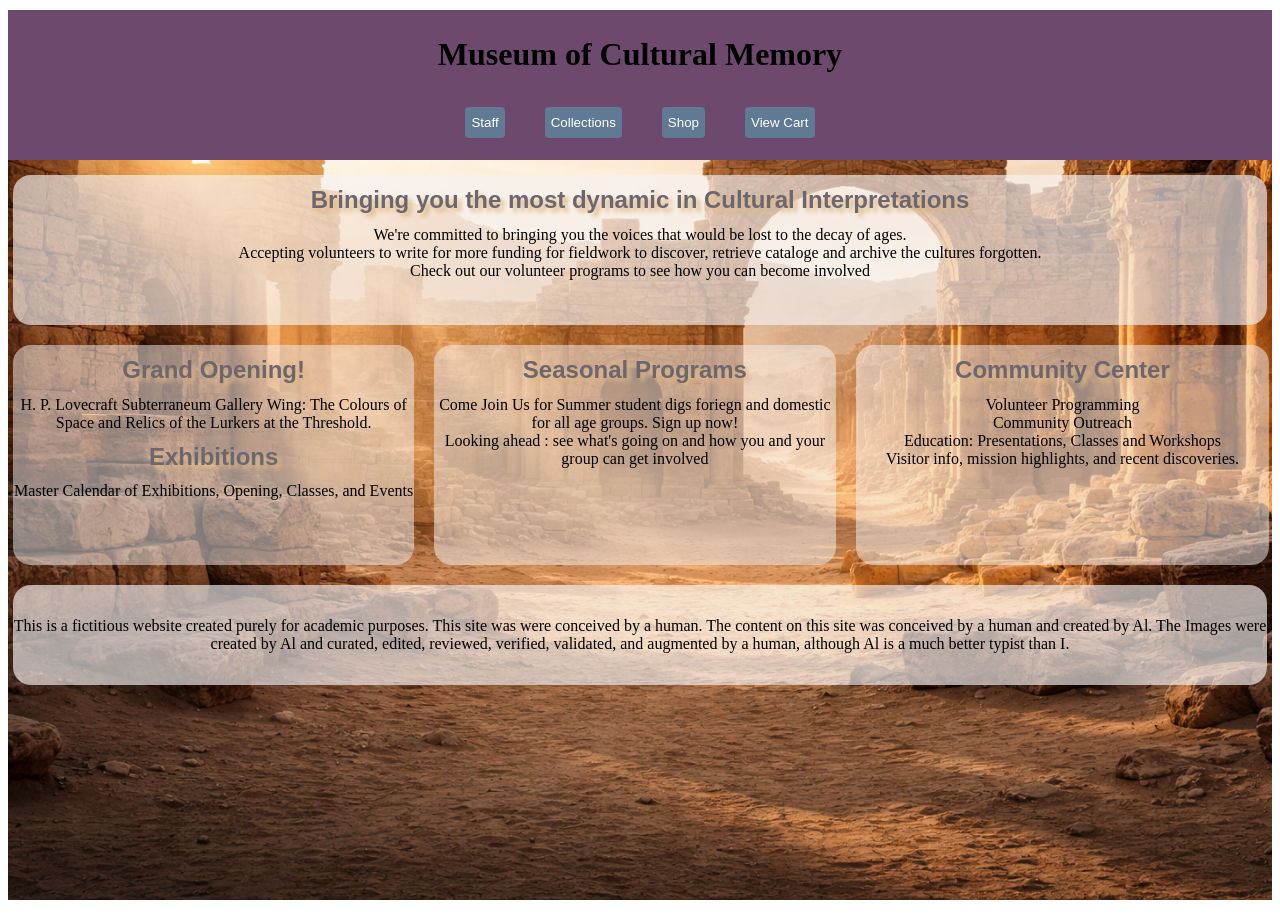
<file: index.html>
<!doctype html>
<html lang="en">

<head>
    <!-- Required meta tags -->
    <meta charset="utf-8">
    <meta name="author" content="Haiyang Li">
    <meta name="robots" content="noindex, nofollow">
    <link href="css/style.css" rel="stylesheet" type="text/css">
    <title>Museum Site</title>
</head>

<body>
    <div class="main">
        <div class="wrapper" style="text-align: center;background-color: rgb(110, 73, 110);">

            <div class="top" style="width: 100%;">
                <h1>Museum of Cultural Memory</h1>
                <div class="pub-nav"><button onclick="location.href = 'html/staff.html'">Staff</button>
            <button onclick="location.href = 'html/collections.html'">Collections</button>
            <button onclick="location.href = 'html/shop.html'">Shop</button>
            <button onclick="location.href='html/cart.html'" id="viewCartBtn">View Cart</button> 
            </div>  


            </div>
            
        </div>
        <div class="wrapper" style="text-align: center;">

            <div class="box" style="width: 100%;">
                <h2>Bringing you the most dynamic in Cultural Interpretations</h2>
                <div>We're committed to bringing you the voices that would be lost to the decay of ages.</div>
                <div>Accepting volunteers to write for more funding for fieldwork to discover, retrieve cataloge and archive the cultures forgotten.</div>
                <div>Check out our volunteer programs to see how you can become involved</div>
            </div>
            
        </div>
        <div class="wrapper">
            <div class="col" style="width: 32%;">
                <h2>Grand Opening!</h2>
                <div>H. P. Lovecraft Subterraneum Gallery Wing: The Colours of Space and Relics of the Lurkers at the
Threshold.</div>
                <h2>Exhibitions</h2> 
                <div>Master Calendar of Exhibitions, Opening, Classes, and Events</div>
            </div>

            <div class="col" style="width:32%">
                <h2>Seasonal Programs</h2>
                <div>Come Join Us for Summer student digs foriegn and
domestic for all age groups. Sign up now!</div>
                <div>Looking ahead : see what's going on and how you and your group can get involved</div>

            </div>
            <div class="col" style="width: 33%;">
                <h2>Community Center</h2>
                <div>Volunteer Programming</div>
                <div>Community Outreach</div>
                <div>Education: Presentations, Classes and Workshops</div>
                <div>Visitor info, mission highlights, and recent discoveries.</div>
            </div>


        </div>

       <div class="wrapper">
            <div class="foot" style="width: 100%;">
                This is a fictitious website created purely for academic purposes. This site was were conceived by a human. The content on this site was conceived by a human and created by Al. The
Images were created by Al and curated, edited, reviewed, verified, validated, and augmented by a human, although Al is a much better typist than I.
            </div>
            
        </div>
    </div>
</body>

</html>
</file>
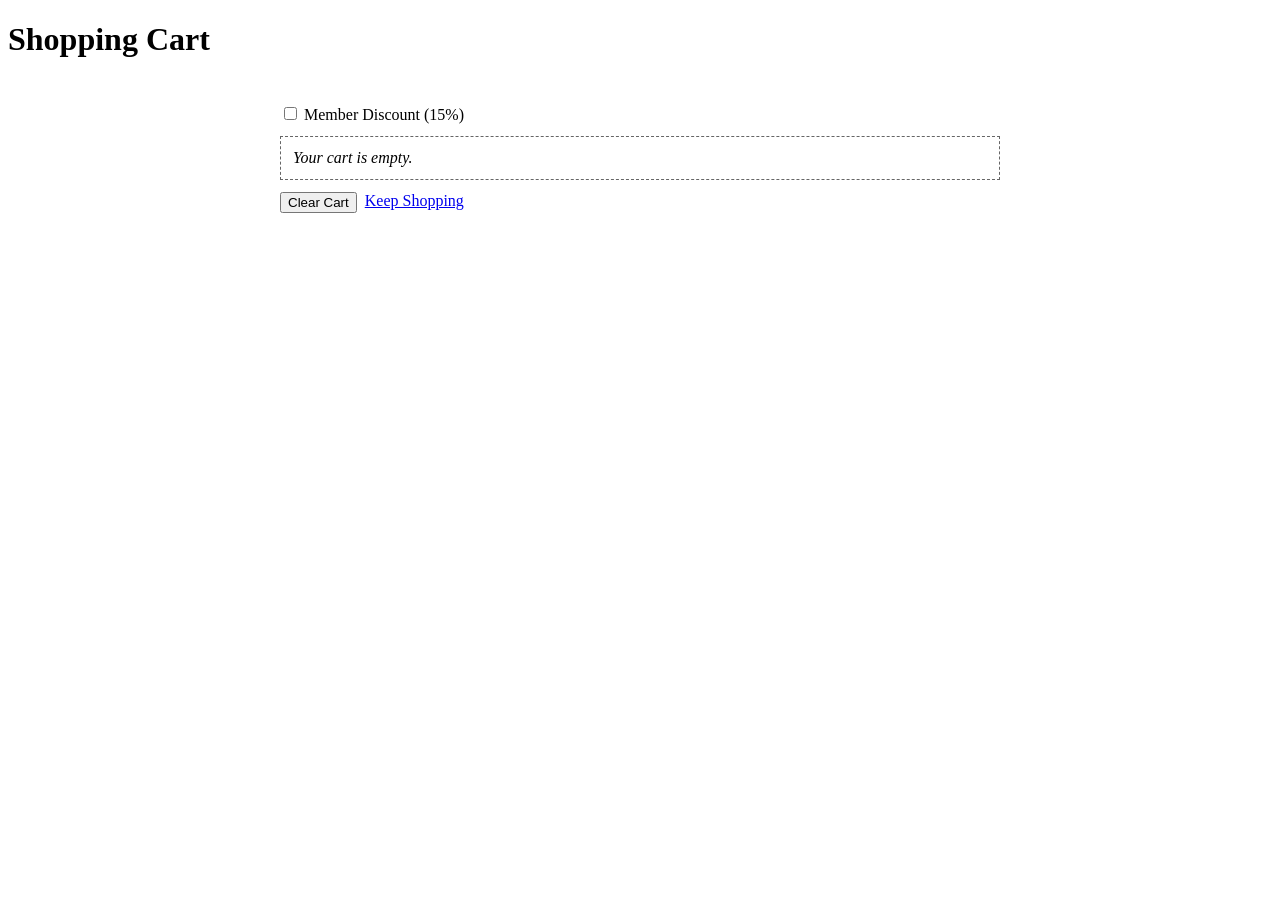
<file: html/cart.html>
<!DOCTYPE html>
<html lang="en">
<head>
  <meta charset="utf-8">
  <meta name="robots" content="noindex, nofollow">
  <meta name="viewport" content="width=device-width, initial-scale=1">
  <title>Museum Cart</title>
  <style>
    /* minimal on-page styles for clarity; move to your CSS later if you want */
    main { max-width: 720px; margin: 0 auto; padding: 16px; }
    .controls { margin: 8px 0 12px; }
    .empty { padding: 12px; border: 1px dashed #666; font-style: italic; }
    pre#summary { background: #f8f8f8; padding: 12px; font-family: ui-monospace, SFMono-Regular, Menlo, Consolas, monospace; }
    .actions { margin-top: 12px; display: flex; gap: 8px; }
  </style>
  <link type="css/text" href="../css/cart.css" rel="stylesheet">
</head>
<body>
  <header>
    <h1>Shopping Cart</h1>
  </header>

  <main>
    <!-- NEW CONTROLS (Cart page only) -->
    <div class="controls">
      <label><input type="checkbox" id="memberToggle"> Member Discount (15%)</label>
    </div>

    <!-- STATES & OUTPUT AREAS -->
    <div id="emptyMsg" class="empty" hidden>Your cart is empty.</div>
    <div id="items" hidden>
      
    </div>
    <pre id="summary" hidden></pre>

    <!-- BASIC ACTIONS -->
    <div class="actions">
      <button id="clearBtn">Clear Cart</button>
      <a href="shop.html">Keep Shopping</a>
    </div>
  </main>

  <script>
  /* =================== PIPE FROM shop.html (leave as-is) =================== */
  // shop.html must write items with: data-id, data-name, data-price, data-image
  // addToCart(btn) should push objects { id, name, unitPrice, qty, image } to localStorage

  const CART_KEY = 'museumCartV1'; // MUST match shop.html

  function readCart(){
    try { return JSON.parse(localStorage.getItem(CART_KEY)) || []; }
    catch { return []; }
  }
  function writeCart(cart){
    localStorage.setItem(CART_KEY, JSON.stringify(cart));
  }
  /* ================= END PIPE ============================================= */


  /* ====================== UTILITIES & CONSTANTS =========================== */
  // Currency with parentheses for negatives
  function money(n){
    const sign = n < 0 ? -1 : 1;
    const s = '$' + Math.abs(n).toFixed(2);
    return sign < 0 ? '('+s+')' : s;
  }

  // Spec constants
  const TAX_RATE = 0.102;
  const MEMBER_DISCOUNT_RATE = 0.15;
  const SHIPPING_RATE = 25.00;
  const VOLUME_TIERS = [
    [0.00, 49.99, 0.00],
    [50.00, 99.99, 0.05],
    [100.00, 199.99, 0.10],
    [200.00, Infinity, 0.15]
  ];

  // Return the volume discount rate given an item total
  function volumeRate(total){
    for (const [min,max,rate] of VOLUME_TIERS){
      if (total >= min && total <= max) return rate;
    }
    return 0;
  }

  // Remove a line item entirely (qty=0 => drop row)
  function removeItem(id){
    const next = readCart().filter(it => it.id !== id);
    writeCart(next);
    render();
  }

  // Clear cart = initial state (cart empty, member unchecked)
  function clearCart(){
    writeCart([]);
    document.getElementById('memberToggle').checked = false;
    render();
  }
  /* ================== END UTILITIES & CONSTANTS =========================== */


  /* ====================== STUDENT WORK STARTS HERE =========================
     IMPLEMENT render() to mirror the commission assignment:

     1) Load cart from readCart(); keep only items with qty > 0 and unitPrice > 0
     2) If empty → show #emptyMsg and hide #items and #summary
     3) Build a text-only list in #items:
           Example line: "2 × Celestial Inkstone               $29.90"
           Include a small Remove button per line that calls removeItem(id)
     4) Math (single-discount rule):
           ItemTotal = sum(unitPrice * qty)
           If Member checked AND Volume tier would apply → PROMPT user to choose:
             "Only one discount may be applied. Type 'M' for Member or 'V' for Volume:"
             Apply only the chosen one; set the other to $0.00
           Else apply Member OR Volume (not both)
           Subtotal = ItemTotal − AppliedDiscount + SHIPPING_RATE
           TaxAmount = Subtotal * TAX_RATE
           InvoiceTotal = Subtotal + TaxAmount
     5) Write a single summary block to #summary (like commission):
           Subtotal of Items
           Volume Discount
           Member Discount
           Shipping
           Subtotal (Taxable)
           Tax Rate %   (as a percentage text)
           Tax Amount $ (as currency)
           Invoice Total
     6) Recompute (call render()) after:
           - Member checkbox change
           - Clear Cart
           - Remove line item

     KEEP IT SIMPLE: text output only, one render pass.
  ========================================================================= */

  function render(){
    const itemsDiv   = document.getElementById('items');
    const summaryPre = document.getElementById('summary');
    const emptyMsg   = document.getElementById('emptyMsg');
    const isMember   = document.getElementById('memberToggle').checked;

    // TODO: STUDENT IMPLEMENTATION
    // For now, show a placeholder so the page isn't blank.
   
    
// TODO: Implement render() per the assignment spec.

// Steps:
// 1) Load cart from localStorage (readCart)
// 2) If empty → show 'Your cart is empty.'
// 3) Build text list of items with Remove buttons
// 5) Output a single summary block (commission-style);

    let cart = readCart();
    let contentArr = ["name","qty","unitPrice","lineTotal"];//using for loop create to the td
    if(cart.length == 0){//no data
      itemsDiv.hidden = true;
      summaryPre.hidden = true;
      emptyMsg.hidden = false;
    }else{
      //let items = document.getElementsByClassName("itemlist");
      const items = document.getElementById("items");
      items.textContent = "";//reset the items, because the render();
      let sum = 0;// for calculate the total
      const table = document.createElement("table");//create a table for items
      table.style.borderStyle = "solid";//set style for table
      table.style.width = "720px";
      //create the title of TH
      table.innerHTML = "<th>item</th><th>qty</th><th>unit price</th><th>line total</th><th>remove</th>";
      
      //loop for data
      for(i = 0 ; i < cart.length;i++){
        let lineTotal = 0;
        const tr = document.createElement("tr");
        tr.className = "itemlist";
        tr.dataset.id = cart[i].id;
        //tr.textContent = cart[i].qty + " x " + cart[i].name;
        
        //total of each items
        lineTotal += Number(cart[i].qty) * Number(cart[i].unitPrice);
        cart[i]["lineTotal"] = lineTotal;
        let j = 0;
        //dynamic to create the td for each items, setting the style, append the td into the tr
        while(j < 4){
          const td = document.createElement("td");

          td.textContent = contentArr[j] === "qty" || contentArr[j] === "name" ? cart[i][contentArr[j]] : money(cart[i][contentArr[j]]);
          td.style.borderStyle = "solid";
          tr.append(td);
          
          j++;
        }
        
        const btn = document.createElement("button");
        btn.dataset.name = cart[i].name;
        btn.dataset.id = cart[i].id;
        btn.textContent = "Remove";
        btn.setAttribute("class","removeItem");
        
        tr.append(btn);
        table.appendChild(tr);
        items.appendChild(table);

        sum += lineTotal;//add all lineTotal equls sum(subtotal)
      }
      document.querySelectorAll(".removeItem").forEach(button => {
        button.addEventListener("click", (e)=> {
            alert("Remove items: " + e.target.dataset.name);
            removeItem(e.target.dataset.id);
        })
      });

      let memberCheck = 0;
      if(document.getElementById("memberToggle").checked == true){
        memberCheck = 0.15;//rate
      }
      let volrate = volumeRate(sum);
      let memberDisccount = sum * memberCheck;
      let shipping = 25;//shipping fee;
      items.hidden = false;
      //Subtotal = ItemTotal − AppliedDiscount + SHIPPING_RATE
      let subtotal = sum - volrate - memberDisccount + shipping;
      let taxAmount = subtotal * 0.102;
      let invoiceTotal = taxAmount + subtotal;



      // 4) Compute totals with exactly one discount (prompt if both apply)
      summaryPre.hidden = false;
      summaryPre.textContent = "Here is your summary! \n";
      summaryPre.append(`Subtotal of Items: ${money(sum)} \n`);
      summaryPre.append("Volume Discount: " + volrate + "\n");
      summaryPre.append(`Member Discount:  ${memberDisccount} \n`);
      summaryPre.append(`Shipping: ${money(shipping)} \n`);
      summaryPre.append(`Subtotal(Taxable):  ${money(subtotal)} \n`);
      summaryPre.append("Tax Rate: " + "10.20% \n");
      summaryPre.append(`Tax Amount: ${money(taxAmount)}\n`);
      summaryPre.append(`Invoice Total:  ${money(invoiceTotal)}\n`);
      
    }
    
    

  }

  // Events → re-render
  document.getElementById('memberToggle').addEventListener('change', render);
  document.getElementById('clearBtn').addEventListener('click', clearCart);

  // First paint
  render();
  </script>
</body>
</html>
</file>
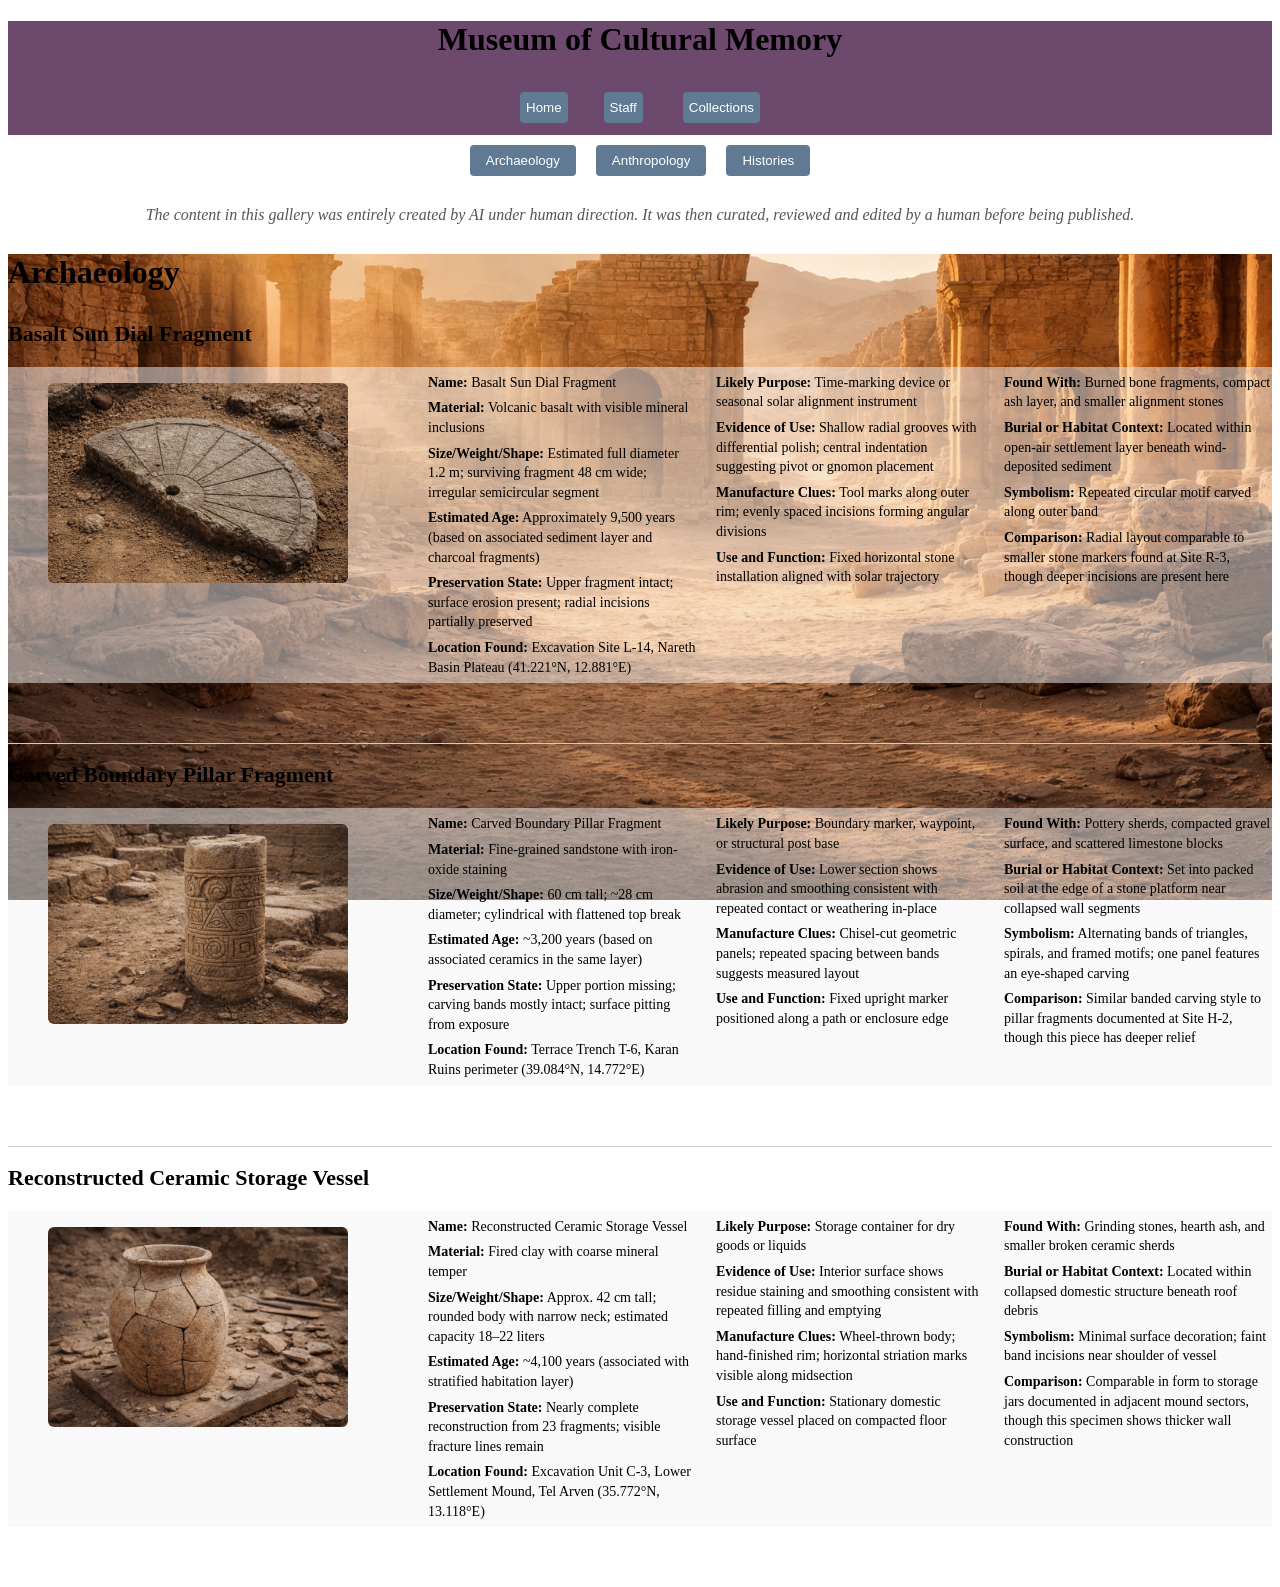
<file: html/collections.html>
<!DOCTYPE html>
<html lang="en">

<head>
    <meta charset="UTF-8">
    <meta name="collection" content="width=device-width, initial-scale=1.0">
    <title>Collections | Museum of Cultural Memory</title>

    <link rel="stylesheet" href="../css/collection.css">
</head>

<body>

    <div class="top" style="text-align: center;background-color: rgb(110, 73, 110);">

        <div class="top" style="width: 100%;">
            <h1>Museum of Cultural Memory</h1>

            <div class="pub-nav"><button onclick="location.href = '../index.html'">Home</button><button
                    onclick="location.href = 'staff.html'">Staff</button>
                <button onclick="location.href = 'collections.html'">Collections</button>
            </div>

        </div>

    </div>

    <nav class="sub-nav">
        <button type="button" onclick="showSection('archeology')">Archaeology</button>
        <button type="button" onclick="showSection('anthropology')">Anthropology</button>
        <button type="button" onclick="showSection('histories')">Histories</button>
    </nav>

    <p class="ai-disclaimer">
        The content in this gallery was entirely created by AI under human direction.
        It was then curated, reviewed and edited by a human before being published.
    </p>

    <main class="page-content">

        <!-- SECTION: ARCHEOLOGY -->
        <section id="archeology" class="collection-section">
            <h1 class="section-title">Archaeology</h1>

            <!-- ===== Item 1 of Archeology ===== -->
            <article class="collection-item">
                <h2 class="item-title">Basalt Sun Dial Fragment</h2>

                <div class="item-layout">

                    <!-- Left: Image -->
                    <figure class="item-figure">
                        <img src="../images/collections/basalt_sun_dial_fragment.png"
                            alt="basalt_sun_dial_fragment">
                    </figure>

                    <!-- Right: Metadata -->
                    <div class="meta-grid">

                        <!-- Column 1 -->
                        <div class="meta-col">
                            <p><strong>Name:</strong> Basalt Sun Dial Fragment</p>
                            <p><strong>Material:</strong> Volcanic basalt with visible mineral inclusions</p>
                            <p><strong>Size/Weight/Shape:</strong> Estimated full diameter 1.2 m; surviving fragment 48
                                cm wide; irregular semicircular segment</p>
                            <p><strong>Estimated Age:</strong> Approximately 9,500 years (based on associated sediment
                                layer and charcoal fragments)</p>
                            <p><strong>Preservation State:</strong> Upper fragment intact; surface erosion present;
                                radial incisions partially preserved</p>
                            <p><strong>Location Found:</strong> Excavation Site L-14, Nareth Basin Plateau (41.221°N,
                                12.881°E)</p>
                        </div>

                        <!-- Column 2 -->
                        <div class="meta-col">
                            <p><strong>Likely Purpose:</strong> Time-marking device or seasonal solar alignment
                                instrument</p>
                            <p><strong>Evidence of Use:</strong> Shallow radial grooves with differential polish;
                                central indentation suggesting pivot or gnomon placement</p>
                            <p><strong>Manufacture Clues:</strong> Tool marks along outer rim; evenly spaced incisions
                                forming angular divisions</p>
                            <p><strong>Use and Function:</strong> Fixed horizontal stone installation aligned with solar
                                trajectory</p>
                        </div>

                        <!-- Column 3 -->
                        <div class="meta-col">
                            <p><strong>Found With:</strong> Burned bone fragments, compact ash layer, and smaller
                                alignment stones</p>
                            <p><strong>Burial or Habitat Context:</strong> Located within open-air settlement layer
                                beneath wind-deposited sediment</p>
                            <p><strong>Symbolism:</strong> Repeated circular motif carved along outer band</p>
                            <p><strong>Comparison:</strong> Radial layout comparable to smaller stone markers found at
                                Site R-3, though deeper incisions are present here</p>
                        </div>

                    </div>
                </div>
            </article>

            <hr class="item-divider">

            <!-- ===== Item 2 of Archeology===== -->
            <article class="collection-item">
                <h2 class="item-title">Carved Boundary Pillar Fragment</h2>

                <div class="item-layout">

                    <!-- Left: Image -->
                    <figure class="item-figure">
                        <img src="../images/collections/carved_boundary_pillar_fragment.png"
                            alt="carved_boundary_pillar_fragment">
                    </figure>

                    <!-- Right: Metadata -->
                    <div class="meta-grid">

                        <!-- Column 1 -->
                        <div class="meta-col">
                            <p><strong>Name:</strong> Carved Boundary Pillar Fragment</p>
                            <p><strong>Material:</strong> Fine-grained sandstone with iron-oxide staining</p>
                            <p><strong>Size/Weight/Shape:</strong> 60 cm tall; ~28 cm diameter; cylindrical with
                                flattened top break</p>
                            <p><strong>Estimated Age:</strong> ~3,200 years (based on associated ceramics in the same
                                layer)</p>
                            <p><strong>Preservation State:</strong> Upper portion missing; carving bands mostly intact;
                                surface pitting from exposure</p>
                            <p><strong>Location Found:</strong> Terrace Trench T-6, Karan Ruins perimeter (39.084°N,
                                14.772°E)</p>
                        </div>

                        <!-- Column 2 -->
                        <div class="meta-col">
                            <p><strong>Likely Purpose:</strong> Boundary marker, waypoint, or structural post base</p>
                            <p><strong>Evidence of Use:</strong> Lower section shows abrasion and smoothing consistent
                                with repeated contact or weathering in-place</p>
                            <p><strong>Manufacture Clues:</strong> Chisel-cut geometric panels; repeated spacing between
                                bands suggests measured layout</p>
                            <p><strong>Use and Function:</strong> Fixed upright marker positioned along a path or
                                enclosure edge</p>
                        </div>

                        <!-- Column 3 -->
                        <div class="meta-col">
                            <p><strong>Found With:</strong> Pottery sherds, compacted gravel surface, and scattered
                                limestone blocks</p>
                            <p><strong>Burial or Habitat Context:</strong> Set into packed soil at the edge of a stone
                                platform near collapsed wall segments</p>
                            <p><strong>Symbolism:</strong> Alternating bands of triangles, spirals, and framed motifs;
                                one panel features an eye-shaped carving</p>
                            <p><strong>Comparison:</strong> Similar banded carving style to pillar fragments documented
                                at Site H-2, though this piece has deeper relief</p>
                        </div>

                    </div>
                </div>
            </article>


            <hr class="item-divider">

            <!--  itemt3 of Archeology -->
            <article class="collection-item">
                <h2 class="item-title">Reconstructed Ceramic Storage Vessel</h2>

                <div class="item-layout">

                    <!-- Left: Image -->
                    <figure class="item-figure">
                        <img src="../images/collections/ceramic_storage_vessel.png"
                            alt="ceramic_storage_vessel">
                    </figure>

                    <!-- Right: Metadata -->
                    <div class="meta-grid">

                        <!-- Column 1 -->
                        <div class="meta-col">
                            <p><strong>Name:</strong> Reconstructed Ceramic Storage Vessel</p>
                            <p><strong>Material:</strong> Fired clay with coarse mineral temper</p>
                            <p><strong>Size/Weight/Shape:</strong> Approx. 42 cm tall; rounded body with narrow neck;
                                estimated capacity 18–22 liters</p>
                            <p><strong>Estimated Age:</strong> ~4,100 years (associated with stratified habitation
                                layer)</p>
                            <p><strong>Preservation State:</strong> Nearly complete reconstruction from 23 fragments;
                                visible fracture lines remain</p>
                            <p><strong>Location Found:</strong> Excavation Unit C-3, Lower Settlement Mound, Tel Arven
                                (35.772°N, 13.118°E)</p>
                        </div>

                        <!-- Column 2 -->
                        <div class="meta-col">
                            <p><strong>Likely Purpose:</strong> Storage container for dry goods or liquids</p>
                            <p><strong>Evidence of Use:</strong> Interior surface shows residue staining and smoothing
                                consistent with repeated filling and emptying</p>
                            <p><strong>Manufacture Clues:</strong> Wheel-thrown body; hand-finished rim; horizontal
                                striation marks visible along midsection</p>
                            <p><strong>Use and Function:</strong> Stationary domestic storage vessel placed on compacted
                                floor surface</p>
                        </div>

                        <!-- Column 3 -->
                        <div class="meta-col">
                            <p><strong>Found With:</strong> Grinding stones, hearth ash, and smaller broken ceramic
                                sherds</p>
                            <p><strong>Burial or Habitat Context:</strong> Located within collapsed domestic structure
                                beneath roof debris</p>
                            <p><strong>Symbolism:</strong> Minimal surface decoration; faint band incisions near
                                shoulder of vessel</p>
                            <p><strong>Comparison:</strong> Comparable in form to storage jars documented in adjacent
                                mound sectors, though this specimen shows thicker wall construction</p>
                        </div>

                    </div>
                </div>
            </article>
        </section>

        <!-- SECTION: anthropology -->
        <section id="anthropology" class="collection-section" style="display:none;">
            <h1 class="section-title">Anthropology</h1>

            <!--  itemt1 of Anthorpology -->
            <article class="collection-item">
                <h2 class="item-title">Basalt Sun Dial Fragment</h2>

                <div class="item-layout">

                    <!-- Left: Image -->
                    <figure class="item-figure">
                        <img src="../images/collections/anthropology/item1.png"
                            alt="Basalt Sun Dial Fragment">
                    </figure>

                    <!-- Right: Metadata -->
                    <div class="meta-grid">

                        <!-- Column 1 -->
                        <div class="meta-col">
                            <p><strong>Name:</strong> Sunshadow Obsidian Ritual Blade</p>
                            <p><strong>Material:</strong> Woven llama sinew binding, gold leaf inlay traces</p>
                            <p><strong>Size/Weight/Shape:</strong> Length: 32 cm; sBlade length: 24 cm; Weight: 420
                                grams;Shape: Leaf-shaped blade with slightly curved spine and pointed tip;</p>
                            <p><strong>Estimated Age:</strong> Approximately 9,500 years (based on associated sediment
                                layer and charcoal fragments)</p>
                            <p><strong>Preservation State:</strong> Upper fragment intact; surface erosion present;
                                radial incisions partially preserved</p>
                            <p><strong>Location Found:</strong> Excavation Site L-14, Nareth Basin Plateau (41.221°N,
                                12.881°E)</p>
                        </div>

                        <!-- Column 2 -->
                        <div class="meta-col">
                            <p><strong>Likely Purpose:</strong> Time-marking device or seasonal solar alignment
                                instrument</p>
                            <p><strong>Evidence of Use:</strong> Shallow radial grooves with differential polish;
                                central indentation suggesting pivot or gnomon placement</p>
                            <p><strong>Manufacture Clues:</strong> Tool marks along outer rim; evenly spaced incisions
                                forming angular divisions</p>
                            <p><strong>Use and Function:</strong> Fixed horizontal stone installation aligned with solar
                                trajectory</p>
                        </div>

                        <!-- Column 3 -->
                        <div class="meta-col">
                            <p><strong>Found With:</strong> Burned bone fragments, compact ash layer, and smaller
                                alignment stones</p>
                            <p><strong>Burial or Habitat Context:</strong> Located within open-air settlement layer
                                beneath wind-deposited sediment</p>
                            <p><strong>Symbolism:</strong> Repeated circular motif carved along outer band</p>
                            <p><strong>Comparison:</strong> Radial layout comparable to smaller stone markers found at
                                Site R-3, though deeper incisions are present here</p>
                        </div>

                    </div>
                </div>
            </article>

            <!-- itemt2 of Anthorpology -->
            <article class="collection-item">
                <h2 class="item-title">Moonwell Spiral Offering Vessel</h2>
                <div class="item-layout">

                    <!-- Left: Image -->
                    <figure class="item-figure">
                        <img src="../images/collections/anthropology/item2.png"
                            alt="Moonwell Spiral Offering Vessel">
                    </figure>
                    <div class="meta-grid">
                        <!-- Column 1 -->
                        <div class="meta-col">
                            <p><strong>Name:</strong> Moonwell Spiral Offering Vessel</p>

                            <p><strong>Material:</strong> Fine-grained clay with crushed shell temper; mineral-based black and red pigments</p>

                            <p><strong>Size/Weight/Shape:</strong>
                                Height: 28 cm; Diameter: 19 cm; Weight: 1.8 kg;
                                Wide-bellied vessel with narrow neck and flared rim
                            </p>

                            <p><strong>Physical Properties:</strong>
                                Fired ceramic with low-oxygen reduction marks; matte hand-burnished finish;
                                spiral-painted exterior motif; interior mineral residue deposits
                            </p>

                            <p><strong>Estimated Age:</strong>
                                Approximately 1200–1400 CE; estimated from stratified settlement layer and stylistic
                                comparison
                            </p>

                            <p><strong>Preservation State:</strong>
                                Nearly complete; minor rim chipping; interior surface wear
                            </p>

                            <p><strong>Location Found:</strong>
                                Riverbank settlement excavation, Upper Valley Basin (approx. 34°N, 108°W);
                                unearthed inside a collapsed mud-brick dwelling
                            </p>
                        </div>

                        <!-- Column 2 -->
                        <div class="meta-col">
                            <p><strong>Use and Function:</strong>
                                Ceremonial liquid or grain holding vessel
                            </p>

                            <p><strong>Likely Purpose:</strong>
                                Offering container used in seasonal agricultural rituals
                            </p>

                            <p><strong>Evidence of Use:</strong>
                                Residue analysis revealed fermented grain traces; soot marks on outer base;
                                lip abrasion from repeated pouring
                            </p>

                            <p><strong>Manufacture Clues:</strong>
                                Coil-built construction visible in interior walls; finger smoothing marks beneath paint
                                layer;
                                hand-painted spiral design with mineral pigments
                            </p>

                            <p><strong>Cultural Context:</strong>
                                Associated with a river-based agricultural society practicing lunar planting cycles
                                (from
                                dig notes)
                            </p>
                        </div>

                        <!-- Column 3 -->
                        <div class="meta-col">
                            <p><strong>Found With:</strong>
                                Grinding stones; charred seed clusters; small carved bone pendant
                            </p>

                            <p><strong>Burial or Habitat Context:</strong>
                                Domestic habitation structure
                            </p>

                            <p><strong>Symbolism:</strong>
                                Spiral motif believed to represent water flow or lunar cycles
                            </p>

                            <p><strong>Comparison:</strong>
                                Comparable to Southwestern North American Pueblo ceremonial pottery,
                                though spiral density is uniquely compact
                            </p>
                        </div>

                    </div>
            </article>

            <!-- item3 of Anthorpology -->
            <article class="collection-item">
                <h2 class="item-title">Skybound Initiation Bead Collar</h2>
                <div class="item-layout">
                    
                        <figure class="item-figure">
                            <img src="../images/collections/anthropology/item3.png"
                                alt="Skybound Initiation Bead Collar">
                        </figure>
                    <!-- Right: Metadata -->
                    <div class="meta-grid">
                        <div class="meta-col">
                        <p><strong>Name:</strong> Skybound Initiation Bead Collar</p>

                        <p><strong>Material:</strong> Hand-carved bone beads; dyed plant fiber cordage; copper pendant
                            centerpiece</p>

                        <p><strong>Size/Weight/Shape:</strong>
                            Diameter (when worn): 18 cm; Weight: 320 grams;
                            Circular layered collar with central pendant
                        </p>

                        <p><strong>Physical Properties:</strong>
                            Polished bone surfaces with visible carving grooves; indigo and ochre dye saturation;
                            oxidized copper patina; discoloration from skin contact
                        </p>

                        <p><strong>Estimated Age:</strong>
                            Approximately 600–800 CE; estimated from burial stratigraphy and metallurgical analysis
                        </p>

                        <p><strong>Preservation State:</strong>
                            Mostly intact; minor fiber deterioration; copper oxidation stable
                        </p>

                        <p><strong>Location Found:</strong>
                            Highland terrace burial cluster (approx. 9°N, 84°W);
                            recovered from upper torso area of a seated skeletal remain
                        </p>
                    </div>

                    <!-- Column 2 -->
                    <div class="meta-col">
                        <p><strong>Use and Function:</strong>
                            Ceremonial wearable adornment
                        </p>

                        <p><strong>Likely Purpose:</strong>
                            Marker of initiation into adulthood or spiritual rank
                        </p>

                        <p><strong>Evidence of Use:</strong>
                            Polishing patterns from prolonged wear; slight stretching of fiber cord;
                            copper pendant edge smoothing
                        </p>

                        <p><strong>Manufacture Clues:</strong>
                            Bone beads drilled with hand-rotated stone tool; uniform bead spacing;
                            copper pendant hammered and cold-shaped
                        </p>

                        <p><strong>Cultural Context:</strong>
                            Hierarchical mountain society; similar adornments documented in initiation burial contexts
                            (dig notes)
                        </p>
                    </div>

                    <!-- Column 3 -->
                    <div class="meta-col">
                        <p><strong>Found With:</strong>
                            Feather fragments; small obsidian flake tool; charcoal residue
                        </p>

                        <p><strong>Burial or Habitat Context:</strong>
                            Primary burial site; seated interment facing east
                        </p>

                        <p><strong>Symbolism:</strong>
                            Circular design interpreted as life-cycle representation; pendant possibly symbolizing sky
                            or solar authority
                        </p>

                        <p><strong>Comparison:</strong>
                            Comparable to initiation collars in Central American highland cultures,
                            though copper inclusion suggests elevated social rank
                        </p>
                    </div>
                    </div>
                </div>
            </article>
        </section>



        <section id="histories" class="collection-section" style="display:none;">
            <h1 class="section-title">Histories</h1>
            <p class="section-note">
            </p>
        </section>

    </main>

    <script>
        function showSection(section) {
            const sections = document.querySelectorAll('.collection-section');
            sections.forEach(s => s.style.display = 'none');
            document.getElementById(section).style.display = 'block';
        }
    </script>

</body>

</html>
</file>
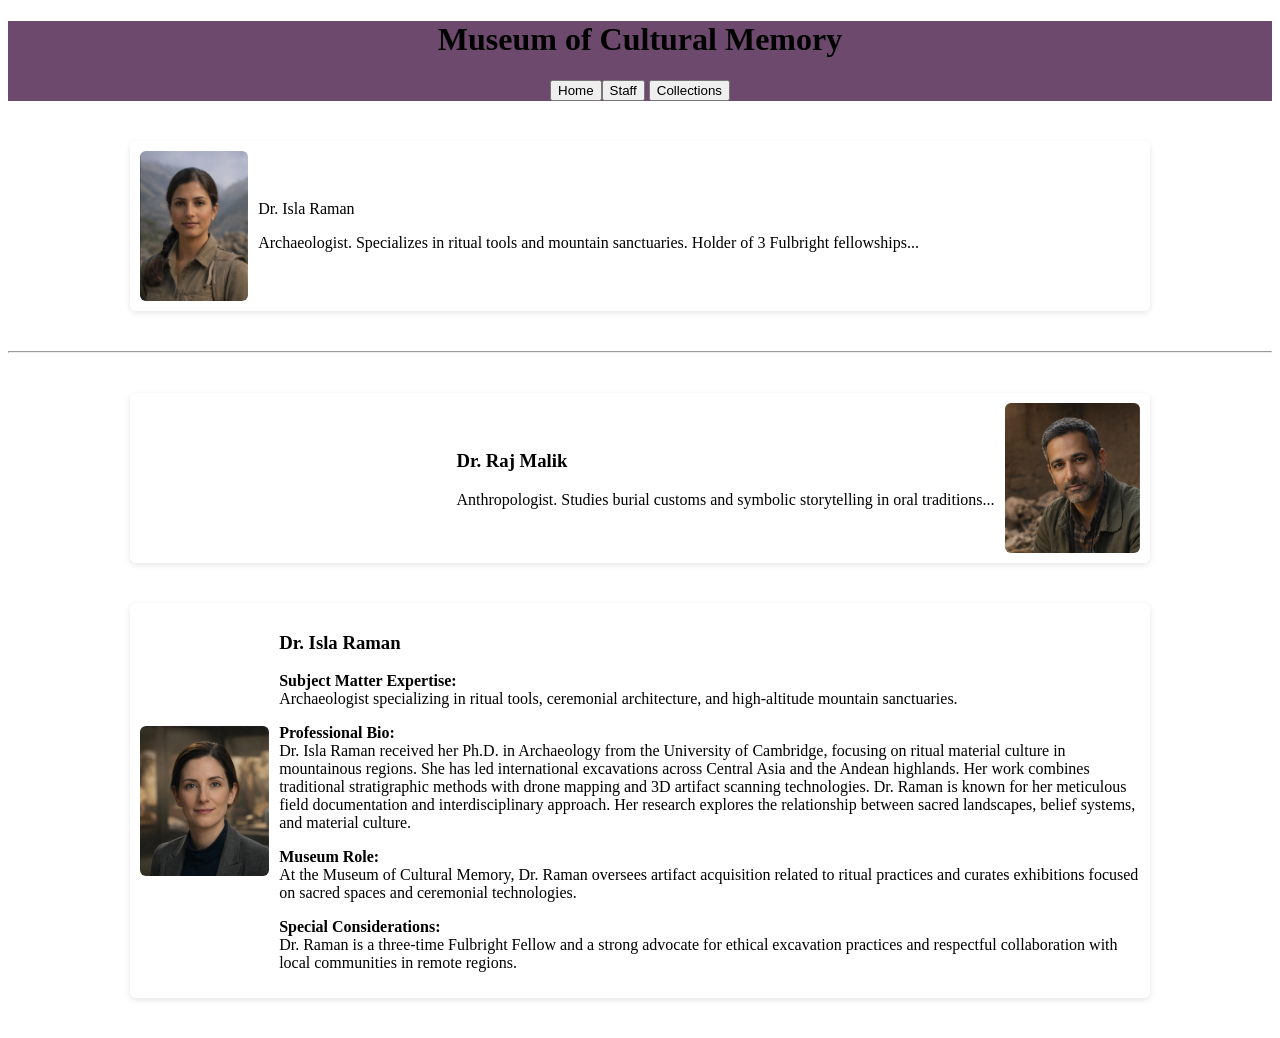
<file: html/staff.html>
<!doctype html>
<html lang="en">

<head>
    <!-- Required meta tags -->
    <meta charset="utf-8">
    <meta name="author" content="Haiyang Li">
    <meta name="robots" content="noindex, nofollow">
    <link href="../css/staff.css" rel="stylesheet" type="text/css">
    <title>Museum Site</title>
</head>

<body>
    <div class="main">
        <div class="top" style="text-align: center;background-color: rgb(110, 73, 110);">

            <div class="top" style="width: 100%;">
                <h1>Museum of Cultural Memory</h1>

                <div><button onclick="location.href = '../index.html'">Home</button><button
                        onclick="location.href = 'staff.html'">Staff</button>
                    <button onclick="location.href = 'collections.html'">Collections</button>
                </div>

            </div>

        </div>
        <div class="staff-left" style="text-align: center;">

            <img src="../images/Archaeologist.png" alt="Dr. Isla Raman">

            <div class="staff-info">
                <p>Dr. Isla Raman</p>
                <p>
                    Archaeologist. Specializes in ritual tools and mountain sanctuaries.
                    Holder of 3 Fulbright fellowships...
                </p>
            </div>

        </div>

        <hr>
        <div class="staff-right" style="text-align: center;">

            <img src="../images/Anthropologist.png" alt="Dr. Raj Malik">

            <div class="staff-info">
                <h3>Dr. Raj Malik</h3>
                <p>
                    Anthropologist. Studies burial customs and symbolic storytelling in
                    oral traditions...
                </p>
            </div>

        </div>
        <div class="staff-left" style="text-align: center;">

            <img src="../images/Interpretor.png" alt="Dr. Isla Raman">

            <div class="staff-info">
    <h3>Dr. Isla Raman</h3>

    <p><strong>Subject Matter Expertise:</strong><br>
        Archaeologist specializing in ritual tools, ceremonial architecture,
        and high-altitude mountain sanctuaries.
    </p>

    <p><strong>Professional Bio:</strong><br>
        Dr. Isla Raman received her Ph.D. in Archaeology from the University of Cambridge,
        focusing on ritual material culture in mountainous regions.
        She has led international excavations across Central Asia and the Andean highlands.
        Her work combines traditional stratigraphic methods with drone mapping and
        3D artifact scanning technologies.
        Dr. Raman is known for her meticulous field documentation and interdisciplinary approach.
        Her research explores the relationship between sacred landscapes, belief systems,
        and material culture.
    </p>

    <p><strong>Museum Role:</strong><br>
        At the Museum of Cultural Memory, Dr. Raman oversees artifact acquisition related
        to ritual practices and curates exhibitions focused on sacred spaces and ceremonial technologies.
    </p>

    <p><strong>Special Considerations:</strong><br>
        Dr. Raman is a three-time Fulbright Fellow and a strong advocate for ethical excavation
        practices and respectful collaboration with local communities in remote regions.
    </p>
</div>

        </div>
    </div>
</body>

</html>
</file>
<file: css/style.css>
h2, h3 {
    font-family: 'Trebuchet MS', 'Lucida Sans Unicode', 'Lucida Grande', 'Lucida Sans', Arial, sans-serif;
    font-size: 1.5em;
    margin-block: 0.47em;
    color: rgb(108, 102, 111);
    text-shadow: 4px 4px 4px burlywood;
}
:where(h1) {
  margin-block: 0.67em;
  font-size: 2em;
}
li{
    font-family:"Rancho";
    font-size: 24px;
}

.font-effect-neon{
    font-size: 24px;
    font-style: oblique;
    font-family:'Franklin Gothic Medium', 'Arial Narrow', Arial, sans-serif;
}

.font-effect-fire-animation{
    font-size: 28px;
}

span{
    font-family: "Lucida Grande";
}

.main{
    background-image: url(../images/bgimg.png);
    min-height: 100vh;
    background-position: center;
    background-repeat: no-repeat;
    background-size: cover;
    background-attachment: fixed;

}

.wrapper{
    display: flex;
    align-items: flex-start;
    gap: 20px;
    align-items: stretch;
}
.wrapper div{
    flex:0 0 auto;
    min-width: 0;
    border-radius:2cqb
}
.top{
    height: 140px;
}
.box{
    background-color: rgba(246, 243, 243, 0.65);
    background-blend-mode: overlay;
    height:150px;
}
.col{
    background-color: rgba(246, 243, 243, 0.5);
    background-blend-mode: overlay;
    height: 220px;
    justify-content: center;
    align-items: center;
    text-align: center;
    
}
.foot{
    
    background-color: rgba(246, 243, 243, 0.65);
    background-blend-mode: overlay;
    display: flex;
    justify-content: center;
    align-items: center;
    height: 100px;
    text-align: center;

}
.wrapper{
    margin: 10px 0;
    padding-left: 5px;
    padding-bottom: 5px;
    padding-top: 5px;
    padding-right: 5px;
}
[class*=col]{
    float: left;
}
/* .wrapper::after{
    content: "";
    clear: both;
    display: block;
} */

hr{
    background-color: bisque;
    margin: 0px 0px;
}


.font-effect-crackle{
    font-family: 'Times New Roman', Times, serif;
    font-style: initial;
}

.pub-nav button {
  padding: 8px 6px;
  margin: 12px 18px;
  border: none;
  background-color: #5f7a92;
  color: white;
  border-radius: 4px;
  cursor: pointer;
}
</file>
<file: css/cart.css>
table {
    border-color: black;
    border-style: solid;
    border-block: initial;
}
</file>
<file: css/collection.css>
.page-content {
  background-image: url(../images/bgimg.png);
  min-height: 100vh;
  background-position: center;
  background-repeat: no-repeat;
  background-size: cover;
  background-attachment: fixed;
}

/* section */
.section-title {
  font-size: 32px;
  margin-bottom: 30px;
}

/* container */
.collection-item {
  margin-bottom: 60px;
}

/* title */
.item-title {
  font-size: 22px;
  margin-bottom: 20px;
}
/* pic text */
.item-layout {
  display: flex;
  gap: 40px;
  align-items: flex-start;
  background-color: rgba(246, 243, 243, 0.5);
}

.item-figure img {
  width: 300px;
  height: auto;
  border-radius: 6px;
  object-fit: cover;
}

.meta-grid {
  display: grid;
  grid-template-columns: repeat(3, 1fr);
  gap: 20px;
  flex: 1;
}

.meta-col p {
  margin: 6px 0;
  line-height: 1.4;
  font-size: 14px;
}
.item-divider {
  margin-top: 50px;
  border: none;
  border-top: 1px solid #ccc;
}
.sub-nav {
  text-align: center;
  margin-bottom: 20px;
}

.pub-nav button {
  padding: 8px 6px;
  margin: 12px 18px;
  border: none;
  background-color: #5f7a92;
  color: white;
  border-radius: 4px;
  cursor: pointer;
}

.sub-nav button {
  padding: 8px 16px;
  margin: 10px 8px;
  border: none;
  background-color: #5f7a92;
  color: white;
  border-radius: 4px;
  cursor: pointer;
}

.sub-nav button:hover {
  background-color: #476175;
}
.ai-disclaimer {
  text-align: center;
  font-style: italic;
  margin-bottom: 30px;
  color: #555;
}
</file>
<file: css/staff.css>
.wrapper{
    display: flex;
    align-items: flex-start;
    gap: 20px;
    align-items: stretch;
}
.wrapper div{
    flex:0 0 auto;
    min-width: 0;
    border-radius:2cqb
}
.wrapper{
    margin: 10px 0;
    padding-left: 5px;
    padding-bottom: 5px;
    padding-top: 5px;
    padding-right: 5px;
}
.box{
    background-color: rgba(246, 243, 243, 0.65);
    background-blend-mode: overlay;
    height:150px;
}
.staff-info {
    text-align: left;
}
.staff-left {
    display: flex;
    align-items: center;
    gap: 10px;
    background: #fff;
    padding: 10px;
    border-radius: 6px;
    box-shadow: 0 2px 6px rgba(0,0,0,0.1);

    max-width: 1000px;
    margin: 40px auto;
}
.main img {
    height: 150px;
    border-radius: 6px;
}
.staff-right {
    flex-direction: row-reverse;
}
.staff-right {
    display: flex;
    align-items: center;
    gap: 10px;
    background: #fff;
    padding: 10px;
    border-radius: 6px;
    box-shadow: 0 2px 6px rgba(0,0,0,0.1);

    max-width: 1000px;
    margin: 40px auto;
}
</file>
